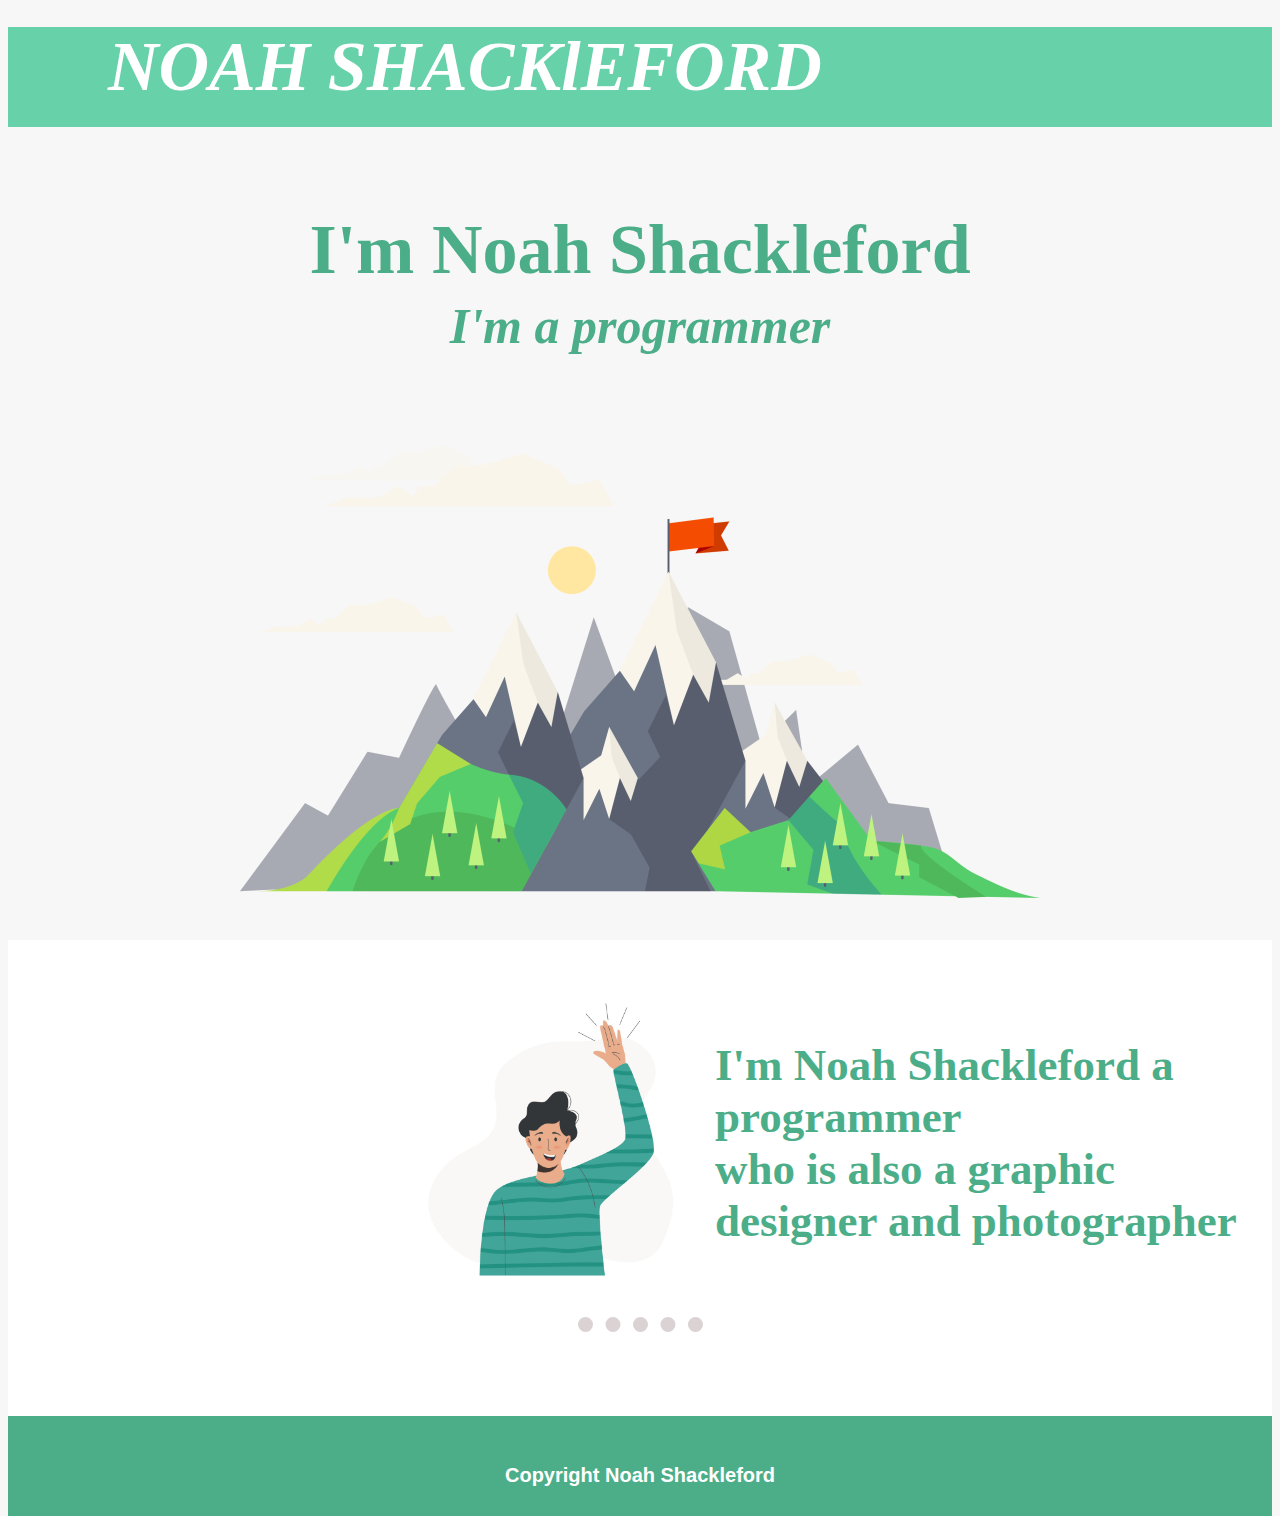
<file: index.html>
<!DOCTYPE html>
<html>
    <head>
        <meta charset="utf-8">
        <meta http-equiv="X-UA-Compatible" content="IE=edge">
        <title>Noah Shackleford - Home</title>
        <meta name="description" content="">
        <meta name="viewport" content="width=device-width, initial-scale=1">
        <link rel="stylesheet" href="style.css">
        <link rel="shortcut icon" type="image/x-icon" href="favicon.ico" />
    </head>
    <body>
            <div class="header">
            <h1 class="name">NOAH SHACKlEFORD</h1>
                <p class="home">Home</p>
                <p class="contact">Contact</p>
                <p class="about">About</p>
                <br>      
             </div>            
            <center>
                <div class="upper">
                    <br>
                    <br>
            <h1 class="nametwo">I'm Noah Shackleford</h1>
            <h3 class="namesub">I'm a programmer</h3>
            <img class="mountains" src="mountains.png" alt="mountains">
        </div>
    </center>
        <div class="lower">
            <br>
            <br>
            <center>
            <table>
                <tr>
                    <td>
                        <img class="waving" src="person.jpg" alt="Person waving hand">
                    </td>
                    <td>
                        <h4 class="msgone">I'm Noah Shackleford a programmer</h4>
                        <h4 class="msgtwo">who is also a graphic designer and photographer</h4>
                    </td>
                </tr>
            </table>
        </center>
            <hr>
        </div>
        <div class="footer">
            <center>
                <br>
                <h6 class="copyright">Copyright Noah Shackleford</h6>
            </center>
        </div>
    </body>
</html>
</file>
<file: style.css>
.header {
    width: 100%;
    background-color:#67D1A9;
    height: 100px;
    margin-top: -20px;
    padding: 0px;
}
.home {
    margin-left: 1500px;
    color: white;
    font-size: 30px;
    font-family: sans-serif;
    margin-top: -30px;

}
.contact {
    margin-left: 1700px;
    margin-top: -62px;
    color:white;
    font-size: 30px;
    font-family: sans-serif;
}
.about {
    margin-left: 1600px;
    margin-top: -65px;
    color: white;
    font-size: 30px;
    font-family: sans-serif;
}
.mountains {
    align-items: center;
    justify-content: center;
}
.upper {
    background-color:#f7f7f7 ;
    margin: 0;
    padding: 0;
    height: 813px;
}
body {
    padding: -8;
    margin: -8;
    margin-bottom: 0;
    margin-top: 0;
    background-color: #f7f7f7;
}
.name {
   margin-bottom: -60px; 
   font-size: 70px;
   font-family: source sans Pro ;
   margin-left: 100px;
   font-style: italic;
   color: white;
}
.nametwo {
    color:#4CAE89;
    font-size: 70px;
    font-family: source code pro ;
}
.namesub {
    color:#4CAE89;
    font-size: 50px;
    font-family: sitka;
    font-style: bold;
    font-style: italic;
    margin-top: -40px;
}
.lower {
    background-color: white;
    height: 500px;
}
.footer {
    background-color: #4CAE89;
    height: 100px;
    margin-top: -24px;
}
.copyright {
    font-family: sans-serif;
    color: white;
    font-size: 20px;
    margin-top: 30px;
}
.waving {
    height: 300px;
    width: 300px;
    margin-left: 400px;
}
.msgone {
    font-family: source code pro ;
    font-style: bold;
    color: #4CAE89;
    font-size: 45px;
    margin-bottom: -60px;
}
.msgtwo {
    font-family: source code pro ;
    font-style: bold;
    color: #4CAE89;
    font-size: 45px;
}
hr {
    margin-bottom: 60px;
    height: 0px;
    border-style: dotted;
    border-width: 0 0px 15px 0px;
    width: 125px;
    color: #dbd3d3;
}
</file>
